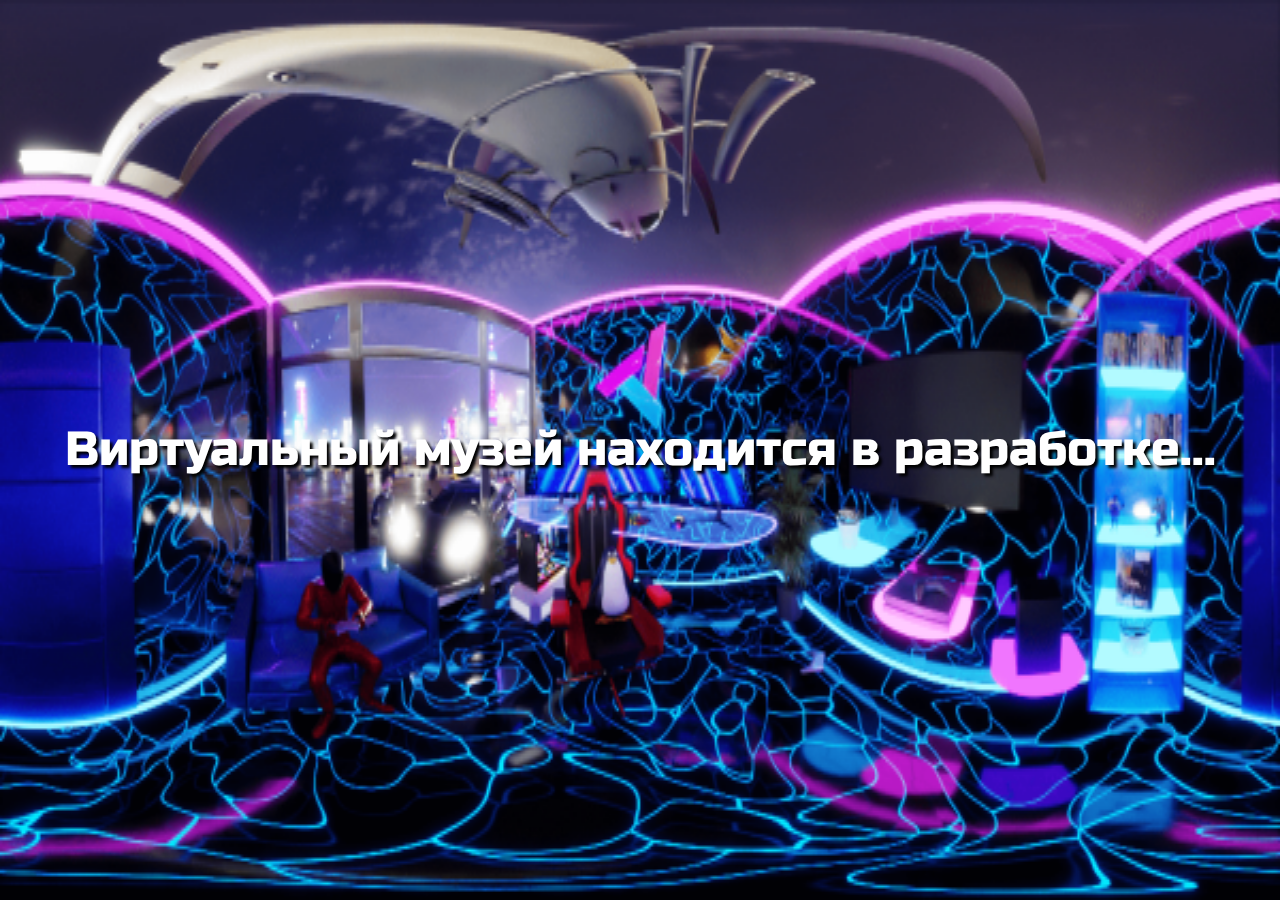
<file: vir_museum.html>
<!DOCTYPE html><html lang="en"><html lang="ru"><head> <meta charset="UTF-8"> <meta name="viewport" content="width=device-width, initial-scale=1.0, maximum-scale =1.0, user-scalable=0"> <meta name="format-detection" content="telephone=no"> <meta name="description" content="разработка виртуального пространства, игр, фильмов, тренажеров, музеев, сайтов, курсы"> <meta name="keywords" content="виртуальное пространство, фильмы, игры, обучающие тренажеры, музеи, выставки, рекламы, блоги, курсы"> <meta name="robots" content="all"> <meta name="Author" content="ООО Кибердром"> <meta name="Copyright" content="ООО Кибердром"> <meta name="Address" content="Адрес"> <title>Cyberdrom</title> <link rel="preconnect" href="https://fonts.googleapis.com"> <link rel="preconnect" href="https://fonts.gstatic.com" crossorigin> <link href="https://fonts.googleapis.com/css2?family=Montserrat:wght@500&family=Russo+One&display=swap" rel="stylesheet"> <link rel="icon" type="image/svg" href="img/icon.svg"> <link rel="stylesheet" href="css/style.css"> <script src="js/preloader.js"></script> <script src="https://code.jquery.com/jquery-3.2.1.min.js"></script> <link rel="stylesheet" href="https://unpkg.com/swiper@8/swiper-bundle.min.css" /></head><body> <div class="preloader"> <div class="preloader__text"> Подождите, идет загрузка сайта ... </div> <div class="preloader-7"> <div> <div> <div> <div> <div> <div> <div> <div> <div></div> </div> </div> </div> </div> </div> </div> </div> </div> </div> </div> <div class="museum_ind"> <h1>Виртуальный музей находится в разработке...</h1> </div></body></html>
</file>
<file: css/style.css>
*,:after,:before{padding:0;margin:0;border:0;-webkit-box-sizing:border-box;box-sizing:border-box}*{padding:0;margin:0;border:0}*,:after,:before{-webkit-box-sizing:border-box;box-sizing:border-box}:active,:focus{outline:none}a:active,a:focus{outline:none}aside,footer,header,nav{display:block}body,html{height:100%;width:100%;font-size:100%;line-height:1;font-size:14px;-ms-text-size-adjust:100%;-moz-text-size-adjust:100%;-webkit-text-size-adjust:100%;font-family:'Russo One',sans-serif}button,input,textarea{font-family:inherit}input::-ms-clear{display:none}button{cursor:pointer}button::-moz-focus-inner{padding:0;border:0}a,a:visited{text-decoration:none}a:hover{text-decoration:none}ul li{list-style:none}img{vertical-align:top}h1,h2,h3,h4,h5,h6{font-size:inherit;font-weight:400}.preloader{position:fixed;left:0px;top:0px;width:100%;height:100%;z-index:999999;display:-webkit-box;display:-ms-flexbox;display:flex;-webkit-box-align:center;-ms-flex-align:center;align-items:center;-webkit-box-pack:center;-ms-flex-pack:center;justify-content:center;-webkit-box-orient:vertical;-webkit-box-direction:normal;-ms-flex-direction:column;flex-direction:column;background:#6414A1;-webkit-transition:all 0.5s;transition:all 0.5s;opacity:1;font-size:24px;font-family:'Russo One' sans-serif}.preloader__text{padding-right:50px;z-index:600;margin-bottom:70px}.preloader-remove{opacity:0;z-index:-10}.preloader-7 div{border:14px inset #35005E;border-radius:100%;padding:10px;-webkit-animation:preloader-7-spin 15s linear infinite;animation:preloader-7-spin 15s linear infinite;z-index:600}@-webkit-keyframes preloader-7-spin{0%{-webkit-transform:rotate(0deg);transform:rotate(0deg)}to{-webkit-transform:rotate(360deg);transform:rotate(360deg)}}@keyframes preloader-7-spin{0%{-webkit-transform:rotate(0deg);transform:rotate(0deg)}to{-webkit-transform:rotate(360deg);transform:rotate(360deg)}}1
2
3
4
5
6
7
8
9
10
.preloader-7 div{border:14px inset #BA0DD9;border-radius:100%;padding:4px;-webkit-animation:preloader-7-spin 15s linear infinite;animation:preloader-7-spin 15s linear infinite}@keyframes preloader-7-spin{0%{-webkit-transform:rotate(0deg);transform:rotate(0deg)}to{-webkit-transform:rotate(360deg);transform:rotate(360deg)}}body{width:100vw;overflow-x:hidden}.wrapper{max-width:1180px;overflow-x:hidden;margin:0 auto;padding:0px 10px}.container{max-width:1180px;margin:0 auto;padding:0px 10px}.about,.education,.films,.game,.museum,.sferi,.website{width:100%;height:15vh;margin-bottom:5vh;margin-top:0px}.about,.films,.museum,.sferi,.website{margin-bottom:0px}.about__subtitle,.education__subtitle,.films__subtitle,.full-screen__subtitle,.game__subtitle,.museum__subtitle,.sferi__subtitle,.website__subtitle{float:left;font-size:64px;letter-spacing:0.2em;font-family:'Russo One',sans-serif;font-weight:700;padding:0px 0px 30px 100px;z-index:2;width:100%;color:#dbd0eb;text-shadow:-3px 3px 0px #6414A1,-6px 6px 0px #300B70,-9px 9px 0px #120964;-webkit-transition:all 0.3s ease 0s;transition:all 0.3s ease 0s}.full-screen__subtitle{font-size:36px;letter-spacing:12px;margin:150px 0px 0px 30px;height:80px;width:80%}.anchor{max-width:100%;height:100px;z-index:50}.anchor__subtitle{margin-top:50px}.about__subtitle,.education__subtitle,.films__subtitle,.game__subtitle,.museum__subtitle,.sferi__subtitle,.website__subtitle{-webkit-transform:translate(120%,0px);transform:translate(120%,0px);opacity:0;-webkit-transition:all 0.9s ease 0s;transition:all 0.9s ease 0s}.about__subtitle._active,.education__subtitle._active,.films__subtitle._active,.full-screen__subtitle._active,.game__subtitle._active,.museum__subtitle._active,.sferi__subtitle._active,.website__subtitle._active{-webkit-transform:translate(0px,0px);transform:translate(0px,0px);opacity:1}.full-screen__subtitle{-webkit-transform:translate(120%,0px);transform:translate(120%,0px);opacity:0;-webkit-transition:all 1.2s ease 0s;transition:all 1.2s ease 0s}.grid__item{opacity:0;-webkit-transition:all 0.9s ease 0s;transition:all 0.9s ease 0s;-webkit-transform:scale(0);transform:scale(0)}.grid__item._active{-webkit-transform:translate(0px,0px);transform:translate(0px,0px);opacity:1;-webkit-transform:scale(1);transform:scale(1)}img{border-radius:5%}.about__item_2 li,.films__item_2 li,.game__item_9 li,.museum__item_1 li,.website__item_1 li,.website__item_2 li,p{color:#FDF9FF;font-size:1.14rem;font-weight:500;font-family:'Montserrat',sans-serif;text-indent:2.5em;text-shadow:2px 1px 1px #000;line-height:1.5em;letter-spacing:0.1em}.films__item_2 li,.game__item_9 li,.museum__item_1 li,.website__item_1 li,.website__item_2 li{list-style:circle;text-indent:0.5em;line-height:1.8em}.game__item_9 li{margin-left:3%;text-indent:1.1em;text-shadow:2px 1px 1px #000;line-height:1.2em;padding:0px}.films__item_2 li,.films__item_2 p{line-height:1.5em}.films__item_2 ul{padding-left:5%}.museum__item_1 li{line-height:2em}.website__item_1 li,.website__item_2 li{text-indent:1em;line-height:1.5em;letter-spacing:2px}.about__item_2 li{list-style:decimal;margin:0px 0px 0px 5%}.header{position:fixed;width:100%;top:0;left:0;z-index:50;-webkit-box-pack:justify;-ms-flex-pack:justify;justify-content:space-between}.header:before{content:'';position:absolute;width:100%;top:0;left:0;height:100%;background-color:rgba(38,8,69,0.25);-webkit-box-shadow:15px 0 15px rgba(38,8,69,0.9);box-shadow:15px 0 15px rgba(38,8,69,0.9);z-index:2}.header__body{position:relative;display:-webkit-box;display:-ms-flexbox;display:flex;-webkit-box-pack:justify;-ms-flex-pack:justify;justify-content:space-between;height:60px;-webkit-box-align:center;-ms-flex-align:center;align-items:center}.header__logo{-webkit-box-flex:0;-ms-flex:0 0 200px;flex:0 0 200px;overflow:hidden;position:relative;z-index:3}.header__logo img{max-width:100%;display:block}.header__burger{display:none}.header__list{display:-webkit-box;display:-ms-flexbox;display:flex;position:relative;z-index:2}.header__list li{list-style:none;margin:0px 0px 0px 20px;-ms-flex-item-align:center;-ms-grid-row-align:center;align-self:center}.header__link{color:#fff;text-transform:uppercase;font-size:16px;text-decoration:none;-webkit-transition:all 0.6s ease 0s;transition:all 0.6s ease 0s}.header__link:hover{color:#E13DB1;-webkit-transition:all 0.6s ease 0s;transition:all 0.6s ease 0s}.button__course{background:radial-gradient(50% 50% at 50% 50%,#FF0EE7 0%,#C10CD8 100%);margin-left:20px;-webkit-transition:all 0.9s ease 0s;transition:all 0.9s ease 0s;z-index:2;width:6em;height:2em}.header__link.course{color:#fff;font-size:18px;text-shadow:2px 2px 2px #066AE8;-webkit-transition:all 0.3s ease 0s;transition:all 0.3s ease 0s;margin:0px 0px 70px 0px;-ms-flex-item-align:center;-ms-grid-row-align:center;align-self:center}.header__link.course:hover{color:#066AE8;text-shadow:2px 2px 2px #120964;-webkit-transition:all 0.9s ease 0s;transition:all 0.9s ease 0s}.glavnaya{width:100%;height:350px;margin-bottom:30px}.stage{width:500px;margin:100px 0px 0px 100px;position:absolute;top:20px;right:20px;bottom:0;left:0;-webkit-perspective:9999px;perspective:9999px;-webkit-transform-style:preserve-3d;transform-style:preserve-3d;z-index:3}.layer{width:100%;height:100%;position:absolute;-webkit-transform-style:preserve-3d;transform-style:preserve-3d;-webkit-animation:ಠ_ಠ 5s infinite alternate ease-in-out -7.5s;animation:ಠ_ಠ 5s infinite alternate ease-in-out -7.5s;-webkit-animation-fill-mode:forwards;animation-fill-mode:forwards;-webkit-transform:rotateY(15deg) rotateX(15deg) translateZ(0);transform:rotateY(15deg) rotateX(15deg) translateZ(0)}.layer:after{font-size:150px;font-family:'Russo One',sans-serif;content:"KIBERDROM";white-space:pre;text-align:center;height:100%;width:100%;position:absolute;top:50px;color:whitesmoke;letter-spacing:-2px;letter-spacing:15px;text-shadow:4px 0 10px rgba(0,0,0,0.13);-webkit-transition:all 0.3s ease 0s;transition:all 0.3s ease 0s}.layer:first-child:after{-webkit-transform:translateZ(0px);transform:translateZ(0px)}.layer:nth-child(2):after{-webkit-transform:translateZ(-1.5px);transform:translateZ(-1.5px)}.layer:nth-child(3):after{-webkit-transform:translateZ(-3px);transform:translateZ(-3px)}.layer:nth-child(4):after{-webkit-transform:translateZ(-4.5px);transform:translateZ(-4.5px)}.layer:nth-child(5):after{-webkit-transform:translateZ(-6px);transform:translateZ(-6px)}.layer:nth-child(6):after{-webkit-transform:translateZ(-7.5px);transform:translateZ(-7.5px)}.layer:nth-child(7):after{-webkit-transform:translateZ(-9px);transform:translateZ(-9px)}.layer:nth-child(8):after{-webkit-transform:translateZ(-10.5px);transform:translateZ(-10.5px)}.layer:nth-child(9):after{-webkit-transform:translateZ(-12px);transform:translateZ(-12px)}.layer:nth-child(10):after{-webkit-transform:translateZ(-13.5px);transform:translateZ(-13.5px)}.layer:nth-child(11):after{-webkit-transform:translateZ(-15px);transform:translateZ(-15px)}.layer:nth-child(12):after{-webkit-transform:translateZ(-16.5px);transform:translateZ(-16.5px)}.layer:nth-child(13):after{-webkit-transform:translateZ(-18px);transform:translateZ(-18px)}.layer:nth-child(14):after{-webkit-transform:translateZ(-19.5px);transform:translateZ(-19.5px)}.layer:nth-child(15):after{-webkit-transform:translateZ(-21px);transform:translateZ(-21px)}.layer:nth-child(16):after{-webkit-transform:translateZ(-22.5px);transform:translateZ(-22.5px)}.layer:nth-child(17):after{-webkit-transform:translateZ(-24px);transform:translateZ(-24px)}.layer:nth-child(18):after{-webkit-transform:translateZ(-25.5px);transform:translateZ(-25.5px)}.layer:nth-child(19):after{-webkit-transform:translateZ(-27px);transform:translateZ(-27px)}.layer:nth-child(20):after{-webkit-transform:translateZ(-28.5px);transform:translateZ(-28.5px)}.layer:nth-child(n+10):after{-webkit-text-stroke:3px rgba(0,0,0,0.25)}.layer:nth-child(n+11):after{-webkit-text-stroke:15px #961ABB;text-shadow:6px 0 6px #1A10D4,5px 5px 5px #002952,0 6px 6px #1A10D4}.layer:nth-child(n+12):after{-webkit-text-stroke:15px #0077ea}.layer:last-child:after{-webkit-text-stroke:17px rgba(0,0,0,0.1)}.layer:first-child:after{color:#fff;text-shadow:none}@-webkit-keyframes ಠ_ಠ{to{-webkit-transform:rotateY(-15deg) rotateX(-15deg);transform:rotateY(-15deg) rotateX(-15deg)}}@keyframes ಠ_ಠ{to{-webkit-transform:rotateY(-15deg) rotateX(-15deg);transform:rotateY(-15deg) rotateX(-15deg)}}.content{padding:100px 0px 0px 0px}.swiper{width:50%;height:auto}.image-slider{padding:30px 0 70px 0;width:100%;height:300px;-o-object-fit:fill;object-fit:fill}.image-slider__image{text-align:center}.image-slider__image img{max-width:100%;margin:0;padding:0}.image-slider .swiper-button-next:after{color:#E13DB1}.image-slider .swiper-pagination-bullet{width:15px;height:15px;background-color:#E13DB1}.grid__body{display:-ms-grid;display:grid;-ms-grid-columns:1fr 15px 1fr 15px 1fr;grid-template-columns:repeat(3,1fr);-ms-grid-rows:1fr;grid-template-rows:1fr;grid-gap:15px;margin-bottom:0px;margin-top:0px;-webkit-transition:all 0.9s ease 0s;transition:all 0.9s ease 0s}.grid__body>:first-child{-ms-grid-row:1;-ms-grid-column:1}.grid__body>:nth-child(2){-ms-grid-row:1;-ms-grid-column:3}.grid__body>:nth-child(3){-ms-grid-row:1;-ms-grid-column:5}.grid__img{width:100%;height:100%;-o-object-fit:cover;object-fit:cover;-webkit-transition:all 0.9s ease 1s;transition:all 0.9s ease 1s}.grid__item_vir{margin-top:100px;display:-webkit-box;display:-ms-flexbox;display:flex;-ms-flex-pack:distribute;justify-content:space-around;-webkit-transform:scale(1);transform:scale(1)}.grid__img_vir{max-width:300px;height:auto}.grid__item_vir:hover{-webkit-transform:scale(1.15);transform:scale(1.15)}.btn-liquid{display:-webkit-box;display:-ms-flexbox;display:flex;position:relative;width:50vw;margin:0 auto;height:8VH;border-radius:27px;color:#000;font:700 14/60px "Droid Sans",sans-serif;letter-spacing:0.05em;font-family:'Russo One',sans-serif;font-size:16px;font-weight:700;letter-spacing:5px;text-align:center;text-decoration:none;text-transform:uppercase;margin-bottom:10VH;padding-top:2VH}.btn-liquid .inner{position:relative;z-index:20;margin:0 auto}.btn-liquid canvas{position:absolute;top:-50px;right:-50px;bottom:-50px;left:-50px;z-index:1;margin:0 auto}a.btn-liquid:hover{color:#fff;-webkit-transition:all 0.8s ease 0s;transition:all 0.8s ease 0s}.wrapper_1{display:none}.grid__sferi{display:-ms-grid;display:grid;-webkit-box-pack:center;-ms-flex-pack:center;justify-content:center;-ms-grid-columns:(minmax(30VW,1fr))[3];grid-template-columns:repeat(3,minmax(30VW,1fr));-ms-grid-rows:1fr;grid-template-rows:1fr;margin:0 auto}.grid__sferi>:first-child{-ms-grid-row:1;-ms-grid-column:1}.grid__sferi>:nth-child(2){-ms-grid-row:1;-ms-grid-column:2}.grid__sferi>:nth-child(3){-ms-grid-row:1;-ms-grid-column:3}.grid__sfery_1{display:-ms-grid;display:grid;-ms-grid-columns:1fr;grid-template-columns:1fr;-ms-grid-rows:(minmax(10VH,1fr))[3];grid-template-rows:repeat(3,minmax(10VH,1fr))}.grid__sfery_1>:first-child{-ms-grid-row:1;-ms-grid-column:1}.grid__sfery_1>:nth-child(2){-ms-grid-row:2;-ms-grid-column:1}.grid__sfery_1>:nth-child(3){-ms-grid-row:3;-ms-grid-column:1}.grid__sfery_1_item{margin:0 auto}button{width:8em;height:2.5em;padding:3% 3%;border-radius:54px;font-family:'Russo One',sans-serif;font-size:20px;font-weight:700;margin:0px 0px 0px 0px;display:block;-webkit-box-align:center;-ms-flex-align:center;align-items:center;-webkit-transition:all 0.3s ease 0s;transition:all 0.3s ease 0s;-webkit-animation-name:but;animation-name:but;position:relative;-webkit-animation:but 1s ease;animation:but 1s ease;-webkit-animation-delay:5s;animation-delay:5s;-webkit-animation-iteration-count:infinite;animation-iteration-count:infinite;-webkit-animation-direction:alternate;animation-direction:alternate;-webkit-animation-fill-mode:backwards;animation-fill-mode:backwards;text-align:center;vertical-align:middle}button:hover{-webkit-transition:all 0.5s ease 0s;transition:all 0.5s ease 0s}a{color:#fff;text-decoration:none;letter-spacing:2.5px;text-shadow:1px 1px 1px #000;-webkit-transition:all 0.9s ease 0s;transition:all 0.9s ease 0s}a:hover{color:#000;-webkit-transition:all 0.9s ease 0s;transition:all 0.9s ease 0s}@-webkit-keyframes but{0%{left:0;-webkit-transform:scale(1);transform:scale(1);-webkit-transform:scaleY(0.8);transform:scaleY(0.8);-webkit-transform:rotate(1deg);transform:rotate(1deg)}50%{-webkit-transform:scaleX(0.9);transform:scaleX(0.9);border:5px dotted #fff}to{left:2%;-webkit-transform:scale(1.5);transform:scale(1.5);-webkit-transform:rotate(-1deg);transform:rotate(-1deg)}}@keyframes but{0%{left:0;-webkit-transform:scale(1);transform:scale(1);-webkit-transform:scaleY(0.8);transform:scaleY(0.8);-webkit-transform:rotate(1deg);transform:rotate(1deg)}50%{-webkit-transform:scaleX(0.9);transform:scaleX(0.9);border:5px dotted #fff}to{left:2%;-webkit-transform:scale(1.5);transform:scale(1.5);-webkit-transform:rotate(-1deg);transform:rotate(-1deg)}}.button_1,.button_2,.button_3,.button_4,.button_5,.button_6{-webkit-transition:all 0.9s ease 0s;transition:all 0.9s ease 0s}.button_1:hover,.button_2:hover,.button_3:hover,.button_4:hover,.button_5:hover,.button_6:hover{-webkit-transition:all 0.9s ease 0s;transition:all 0.9s ease 0s;-webkit-box-shadow:0 0 25px 0 #AFE9D1;box-shadow:0 0 25px 0 #AFE9D1}.button_1,.button_3{margin-left:120px}.button_4,.button_6{margin-right:120px}.button_1{background:radial-gradient(50% 50% at 50% 50%,#91B500 0%,#48540D 100%);-webkit-animation-delay:10s;animation-delay:10s}.button_1:hover{background:radial-gradient(50% 50% at 50% 50%,#B7C67C 0%,#7F9223 100%);-webkit-transform:rotate(2deg) scale(1.2);transform:rotate(2deg) scale(1.2)}.button_2{background:radial-gradient(50% 50% at 50% 50%,#00ADB6 0%,#00777D 100%);-webkit-animation-delay:10s;animation-delay:10s}.button_2:hover{background:radial-gradient(50% 50% at 50% 50%,#AEDDDF 0%,#1C999F 100%);-webkit-transform:scale(1.25);transform:scale(1.25)}.button_3{background:radial-gradient(50% 50% at 50% 50%,#3E8E99 0%,#275F66 100%);-webkit-animation-delay:15s;animation-delay:15s}.button_3:hover{background:radial-gradient(50% 50% at 50% 50%,#9EB8BC 0%,#35767E 100%);-webkit-transform:rotate(-2deg) scale(1.2);transform:rotate(-2deg) scale(1.2)}.button_4{background:radial-gradient(50% 50% at 50% 50%,#FF9D26 0%,#E37316 100%);-webkit-animation-delay:20s;animation-delay:20s}.button_4:hover{background:radial-gradient(50% 50% at 50% 50%,#FFCF95 0%,#ED8630 100%);-webkit-transform:rotate(-2deg) scale(1.2);transform:rotate(-2deg) scale(1.2)}.button_5{background:radial-gradient(50% 50% at 50% 50%,#F10734 0%,#9B061D 100%);-webkit-animation-delay:25s;animation-delay:25s}.button_5:hover{background:radial-gradient(50% 50% at 50% 50%,#F4869C 0%,#DC3750 100%);-webkit-transform:scale(1.25);transform:scale(1.25)}.button_6{background:radial-gradient(50% 50% at 50% 50%,#008BAB 0%,#005970 100%);-webkit-animation-delay:30s;animation-delay:30s}.button_6:hover{background:radial-gradient(50% 50% at 50% 50%,#77AEBB 0%,#359AB5 100%);-webkit-transform:rotate(2deg) scale(1.2);transform:rotate(2deg) scale(1.2)}.grid__sfery_2{display:-ms-grid;display:grid;-ms-grid-columns:1fr;grid-template-columns:1fr;-ms-grid-rows:1fr;grid-template-rows:1fr;margin:0 auto}.grid__sfery_2>:first-child{-ms-grid-row:1;-ms-grid-column:1}.sfery__img{width:90%;height:auto;background-position:center;display:-webkit-box;display:-ms-flexbox;display:flex;-webkit-box-pack:center;-ms-flex-pack:center;justify-content:center;-webkit-box-align:center;-ms-flex-align:center;align-items:center;-webkit-animation-name:imgscale;animation-name:imgscale;-webkit-animation-duration:1s;animation-duration:1s;-webkit-animation-iteration-count:infinite;animation-iteration-count:infinite;-webkit-animation-timing-function:ease;animation-timing-function:ease;-webkit-animation-delay:5s;animation-delay:5s;-webkit-animation-direction:alternate;animation-direction:alternate;-webkit-animation-fill-mode:backwards;animation-fill-mode:backwards;margin:0 auto;padding:10%}@-webkit-keyframes imgscale{0%{-webkit-transform:scale(0.95);transform:scale(0.95)}to{-webkit-transform:scale(1.05);transform:scale(1.05)}}@keyframes imgscale{0%{-webkit-transform:scale(0.95);transform:scale(0.95)}to{-webkit-transform:scale(1.05);transform:scale(1.05)}}.button__course_div,.full-screen__video-mob,.wrapper_about,.wrapper_education,.wrapper_films,.wrapper_game,.wrapper_museum,.wrapper_website{display:none}.grid_about,.grid_education,.grid_films,.grid_game,.grid_museum,.grid_website{display:-ms-grid;display:grid;gap:10px;border:2px solid transparent}.grid_game{-ms-grid-columns:(minmax(100px,1fr))[6];grid-template-columns:repeat(6,minmax(100px,1fr));-ms-grid-rows:(minmax(100px,1fr))[5];grid-template-rows:repeat(5,minmax(100px,1fr))}.grid_game>:first-child{-ms-grid-row:1;-ms-grid-column:1}.grid_game>:nth-child(2){-ms-grid-row:1;-ms-grid-column:2}.grid_game>:nth-child(3){-ms-grid-row:1;-ms-grid-column:3}.grid_game>:nth-child(4){-ms-grid-row:1;-ms-grid-column:4}.grid_game>:nth-child(5){-ms-grid-row:1;-ms-grid-column:5}.grid_game>:nth-child(6){-ms-grid-row:1;-ms-grid-column:6}.grid_game>:nth-child(7){-ms-grid-row:2;-ms-grid-column:1}.grid_game>:nth-child(8){-ms-grid-row:2;-ms-grid-column:2}.grid_game>:nth-child(9){-ms-grid-row:2;-ms-grid-column:3}.grid_game>:nth-child(10){-ms-grid-row:2;-ms-grid-column:4}.grid_game>:nth-child(11){-ms-grid-row:2;-ms-grid-column:5}.grid_game>:nth-child(12){-ms-grid-row:2;-ms-grid-column:6}.grid_game>:nth-child(13){-ms-grid-row:3;-ms-grid-column:1}.grid_game>:nth-child(14){-ms-grid-row:3;-ms-grid-column:2}.grid_game>:nth-child(15){-ms-grid-row:3;-ms-grid-column:3}.grid_game>:nth-child(16){-ms-grid-row:3;-ms-grid-column:4}.grid_game>:nth-child(17){-ms-grid-row:3;-ms-grid-column:5}.grid_game>:nth-child(18){-ms-grid-row:3;-ms-grid-column:6}.grid_game>:nth-child(19){-ms-grid-row:4;-ms-grid-column:1}.grid_game>:nth-child(20){-ms-grid-row:4;-ms-grid-column:2}.grid_game>:nth-child(21){-ms-grid-row:4;-ms-grid-column:3}.grid_game>:nth-child(22){-ms-grid-row:4;-ms-grid-column:4}.grid_game>:nth-child(23){-ms-grid-row:4;-ms-grid-column:5}.grid_game>:nth-child(24){-ms-grid-row:4;-ms-grid-column:6}.grid_game>:nth-child(25){-ms-grid-row:5;-ms-grid-column:1}.grid_game>:nth-child(26){-ms-grid-row:5;-ms-grid-column:2}.grid_game>:nth-child(27){-ms-grid-row:5;-ms-grid-column:3}.grid_game>:nth-child(28){-ms-grid-row:5;-ms-grid-column:4}.grid_game>:nth-child(29){-ms-grid-row:5;-ms-grid-column:5}.grid_game>:nth-child(30){-ms-grid-row:5;-ms-grid-column:6}.game__item_1,.game__item_9{-ms-grid-column-span:3;grid-column:span 3;-ms-grid-row-span:2;grid-row:span 2;position:relative;background-position:center;display:-webkit-box;display:-ms-flexbox;display:flex;-webkit-box-pack:center;-ms-flex-pack:center;justify-content:center;-webkit-box-align:center;-ms-flex-align:center;align-items:center}.game__item_1{background:url('../img/game/1.png') 0 0/100% 100% no-repeat;padding-left:9%;padding-right:6%}.game__item_9{background:url('../img/game/9.png') 0 0/100% 100% no-repeat;padding-left:6%;padding-right:5%;padding-bottom:3%}.game__item_2,.game__item_7,.game__item_11{-ms-grid-column-span:2;grid-column:span 2;-ms-grid-row-span:1;grid-row:span 1}.game__item_3,.game__item_4,.game__item_8,.game__item_10{-ms-grid-column-span:1;grid-column:span 1;-ms-grid-row-span:1;grid-row:span 1}.game__item_5,.game__item_6{-ms-grid-column-span:2;grid-column:span 2;-ms-grid-row-span:2;grid-row:span 2}.grid_education{-ms-grid-columns:(minmax(100px,1fr))[7];grid-template-columns:repeat(7,minmax(100px,1fr));-ms-grid-rows:(minmax(100px,1fr))[8];grid-template-rows:repeat(8,minmax(100px,1fr))}.grid_education>:first-child{-ms-grid-row:1;-ms-grid-column:1}.grid_education>:nth-child(2){-ms-grid-row:1;-ms-grid-column:2}.grid_education>:nth-child(3){-ms-grid-row:1;-ms-grid-column:3}.grid_education>:nth-child(4){-ms-grid-row:1;-ms-grid-column:4}.grid_education>:nth-child(5){-ms-grid-row:1;-ms-grid-column:5}.grid_education>:nth-child(6){-ms-grid-row:1;-ms-grid-column:6}.grid_education>:nth-child(7){-ms-grid-row:1;-ms-grid-column:7}.grid_education>:nth-child(8){-ms-grid-row:2;-ms-grid-column:1}.grid_education>:nth-child(9){-ms-grid-row:2;-ms-grid-column:2}.grid_education>:nth-child(10){-ms-grid-row:2;-ms-grid-column:3}.grid_education>:nth-child(11){-ms-grid-row:2;-ms-grid-column:4}.grid_education>:nth-child(12){-ms-grid-row:2;-ms-grid-column:5}.grid_education>:nth-child(13){-ms-grid-row:2;-ms-grid-column:6}.grid_education>:nth-child(14){-ms-grid-row:2;-ms-grid-column:7}.grid_education>:nth-child(15){-ms-grid-row:3;-ms-grid-column:1}.grid_education>:nth-child(16){-ms-grid-row:3;-ms-grid-column:2}.grid_education>:nth-child(17){-ms-grid-row:3;-ms-grid-column:3}.grid_education>:nth-child(18){-ms-grid-row:3;-ms-grid-column:4}.grid_education>:nth-child(19){-ms-grid-row:3;-ms-grid-column:5}.grid_education>:nth-child(20){-ms-grid-row:3;-ms-grid-column:6}.grid_education>:nth-child(21){-ms-grid-row:3;-ms-grid-column:7}.grid_education>:nth-child(22){-ms-grid-row:4;-ms-grid-column:1}.grid_education>:nth-child(23){-ms-grid-row:4;-ms-grid-column:2}.grid_education>:nth-child(24){-ms-grid-row:4;-ms-grid-column:3}.grid_education>:nth-child(25){-ms-grid-row:4;-ms-grid-column:4}.grid_education>:nth-child(26){-ms-grid-row:4;-ms-grid-column:5}.grid_education>:nth-child(27){-ms-grid-row:4;-ms-grid-column:6}.grid_education>:nth-child(28){-ms-grid-row:4;-ms-grid-column:7}.grid_education>:nth-child(29){-ms-grid-row:5;-ms-grid-column:1}.grid_education>:nth-child(30){-ms-grid-row:5;-ms-grid-column:2}.grid_education>:nth-child(31){-ms-grid-row:5;-ms-grid-column:3}.grid_education>:nth-child(32){-ms-grid-row:5;-ms-grid-column:4}.grid_education>:nth-child(33){-ms-grid-row:5;-ms-grid-column:5}.grid_education>:nth-child(34){-ms-grid-row:5;-ms-grid-column:6}.grid_education>:nth-child(35){-ms-grid-row:5;-ms-grid-column:7}.grid_education>:nth-child(36){-ms-grid-row:6;-ms-grid-column:1}.grid_education>:nth-child(37){-ms-grid-row:6;-ms-grid-column:2}.grid_education>:nth-child(38){-ms-grid-row:6;-ms-grid-column:3}.grid_education>:nth-child(39){-ms-grid-row:6;-ms-grid-column:4}.grid_education>:nth-child(40){-ms-grid-row:6;-ms-grid-column:5}.grid_education>:nth-child(41){-ms-grid-row:6;-ms-grid-column:6}.grid_education>:nth-child(42){-ms-grid-row:6;-ms-grid-column:7}.grid_education>:nth-child(43){-ms-grid-row:7;-ms-grid-column:1}.grid_education>:nth-child(44){-ms-grid-row:7;-ms-grid-column:2}.grid_education>:nth-child(45){-ms-grid-row:7;-ms-grid-column:3}.grid_education>:nth-child(46){-ms-grid-row:7;-ms-grid-column:4}.grid_education>:nth-child(47){-ms-grid-row:7;-ms-grid-column:5}.grid_education>:nth-child(48){-ms-grid-row:7;-ms-grid-column:6}.grid_education>:nth-child(49){-ms-grid-row:7;-ms-grid-column:7}.grid_education>:nth-child(50){-ms-grid-row:8;-ms-grid-column:1}.grid_education>:nth-child(51){-ms-grid-row:8;-ms-grid-column:2}.grid_education>:nth-child(52){-ms-grid-row:8;-ms-grid-column:3}.grid_education>:nth-child(53){-ms-grid-row:8;-ms-grid-column:4}.grid_education>:nth-child(54){-ms-grid-row:8;-ms-grid-column:5}.grid_education>:nth-child(55){-ms-grid-row:8;-ms-grid-column:6}.grid_education>:nth-child(56){-ms-grid-row:8;-ms-grid-column:7}.education__item_1{padding:0px 5% 0% 10%;background:url('../img/education/1.png') 0 0/100% 80% no-repeat}.education__item_12{padding:0 7% 0% 7%;background:url('../img/education/223.png') 0 0/100% 80% no-repeat}.education__item_18{padding:3% 3% 0% 5%;background:url('../img/education/222.png') 0 0/100% 80% no-repeat}.education__item_1,.education__item_12,.education__item_18{-ms-grid-column-span:3;grid-column:span 3;-ms-grid-row-span:2;grid-row:span 2;position:relative;background-position:center;display:-webkit-box;display:-ms-flexbox;display:flex;-webkit-box-pack:center;-ms-flex-pack:center;justify-content:center;-webkit-box-align:center;-ms-flex-align:center;align-items:center}.education__item_2,.education__item_3,.education__item_4,.education__item_5,.education__item_6,.education__item_8,.education__item_9,.education__item_14,.education__item_15,.education__item_17,.education__item_19,.education__item_20,.education__item_21,.education__item_22{-ms-grid-column-span:2;grid-column:span 2;-ms-grid-row-span:1;grid-row:span 1}.education__item_7,.education__item_16{-ms-grid-column-span:3;grid-column:span 3;-ms-grid-row-span:1;grid-row:span 1}.education__item_10{-ms-grid-column-span:2;grid-column:span 2;-ms-grid-row-span:2;grid-row:span 2}.grid_films{-ms-grid-columns:(minmax(16%,1fr))[6];grid-template-columns:repeat(6,minmax(16%,1fr));-ms-grid-rows:220px,1fr 1fr 1fr 1fr 1fr 1fr 1fr;grid-template-rows:220px,1fr 1fr 1fr 1fr 1fr 1fr 1fr}.grid_films>:first-child{-ms-grid-row:1;-ms-grid-column:1}.grid_films>:nth-child(2){-ms-grid-row:1;-ms-grid-column:2}.grid_films>:nth-child(3){-ms-grid-row:1;-ms-grid-column:3}.grid_films>:nth-child(4){-ms-grid-row:1;-ms-grid-column:4}.grid_films>:nth-child(5){-ms-grid-row:1;-ms-grid-column:5}.grid_films>:nth-child(6){-ms-grid-row:1;-ms-grid-column:6}.grid_films>:nth-child(7){-ms-grid-row:2;-ms-grid-column:1}.grid_films>:nth-child(8){-ms-grid-row:2;-ms-grid-column:2}.grid_films>:nth-child(9){-ms-grid-row:2;-ms-grid-column:3}.grid_films>:nth-child(10){-ms-grid-row:2;-ms-grid-column:4}.grid_films>:nth-child(11){-ms-grid-row:2;-ms-grid-column:5}.grid_films>:nth-child(12){-ms-grid-row:2;-ms-grid-column:6}.grid_films>:nth-child(13){-ms-grid-row:3;-ms-grid-column:1}.grid_films>:nth-child(14){-ms-grid-row:3;-ms-grid-column:2}.grid_films>:nth-child(15){-ms-grid-row:3;-ms-grid-column:3}.grid_films>:nth-child(16){-ms-grid-row:3;-ms-grid-column:4}.grid_films>:nth-child(17){-ms-grid-row:3;-ms-grid-column:5}.grid_films>:nth-child(18){-ms-grid-row:3;-ms-grid-column:6}.grid_films>:nth-child(19){-ms-grid-row:4;-ms-grid-column:1}.grid_films>:nth-child(20){-ms-grid-row:4;-ms-grid-column:2}.grid_films>:nth-child(21){-ms-grid-row:4;-ms-grid-column:3}.grid_films>:nth-child(22){-ms-grid-row:4;-ms-grid-column:4}.grid_films>:nth-child(23){-ms-grid-row:4;-ms-grid-column:5}.grid_films>:nth-child(24){-ms-grid-row:4;-ms-grid-column:6}.grid_films>:nth-child(25){-ms-grid-row:5;-ms-grid-column:1}.grid_films>:nth-child(26){-ms-grid-row:5;-ms-grid-column:2}.grid_films>:nth-child(27){-ms-grid-row:5;-ms-grid-column:3}.grid_films>:nth-child(28){-ms-grid-row:5;-ms-grid-column:4}.grid_films>:nth-child(29){-ms-grid-row:5;-ms-grid-column:5}.grid_films>:nth-child(30){-ms-grid-row:5;-ms-grid-column:6}.grid_films>:nth-child(31){-ms-grid-row:6;-ms-grid-column:1}.grid_films>:nth-child(32){-ms-grid-row:6;-ms-grid-column:2}.grid_films>:nth-child(33){-ms-grid-row:6;-ms-grid-column:3}.grid_films>:nth-child(34){-ms-grid-row:6;-ms-grid-column:4}.grid_films>:nth-child(35){-ms-grid-row:6;-ms-grid-column:5}.grid_films>:nth-child(36){-ms-grid-row:6;-ms-grid-column:6}.grid_films>:nth-child(37){-ms-grid-row:7;-ms-grid-column:1}.grid_films>:nth-child(38){-ms-grid-row:7;-ms-grid-column:2}.grid_films>:nth-child(39){-ms-grid-row:7;-ms-grid-column:3}.grid_films>:nth-child(40){-ms-grid-row:7;-ms-grid-column:4}.grid_films>:nth-child(41){-ms-grid-row:7;-ms-grid-column:5}.grid_films>:nth-child(42){-ms-grid-row:7;-ms-grid-column:6}.grid_films>:nth-child(43){-ms-grid-row:8;-ms-grid-column:1}.grid_films>:nth-child(44){-ms-grid-row:8;-ms-grid-column:2}.grid_films>:nth-child(45){-ms-grid-row:8;-ms-grid-column:3}.grid_films>:nth-child(46){-ms-grid-row:8;-ms-grid-column:4}.grid_films>:nth-child(47){-ms-grid-row:8;-ms-grid-column:5}.grid_films>:nth-child(48){-ms-grid-row:8;-ms-grid-column:6}.grid_films>:nth-child(49){-ms-grid-row:9;-ms-grid-column:1}.grid_films>:nth-child(50){-ms-grid-row:9;-ms-grid-column:2}.grid_films>:nth-child(51){-ms-grid-row:9;-ms-grid-column:3}.grid_films>:nth-child(52){-ms-grid-row:9;-ms-grid-column:4}.grid_films>:nth-child(53){-ms-grid-row:9;-ms-grid-column:5}.grid_films>:nth-child(54){-ms-grid-row:9;-ms-grid-column:6}.films__item_1{-ms-grid-column-span:3;grid-column:span 3;-ms-grid-row-span:2;grid-row:span 2}.films__video{position:relative;top:0;left:0;width:100%;height:auto;-o-object-fit:contain;object-fit:contain;z-index:1;border-radius:2%;display:-webkit-box;display:-ms-flexbox;display:flex;-webkit-box-pack:center;-ms-flex-pack:center;justify-content:center;-webkit-box-align:center;-ms-flex-align:center;align-items:center}.films__item_2{-ms-grid-column-span:3;grid-column:span 3;-ms-grid-row-span:2;grid-row:span 2;padding:0px 4% 0px 6%;background:url('../img/films/444.png') 0 0/100% 100% no-repeat}.films__item_8{-ms-grid-column-span:2;grid-column:span 2;-ms-grid-row-span:2;grid-row:span 2;padding:0px 5% 1% 6%;background:url('../img/films/333.png') 0 0/100% 100% no-repeat}.films__item_2,.films__item_8{position:relative;background-position:center;display:-webkit-box;display:-ms-flexbox;display:flex;-webkit-box-pack:center;-ms-flex-pack:center;justify-content:center;-webkit-box-align:center;-ms-flex-align:center;align-items:center}.films__item_3,.films__item_6{-ms-grid-column-span:1;grid-column:span 1;-ms-grid-row-span:1;grid-row:span 1}.films__item_4,.films__item_5,.films__item_10,.films__item_11,.films__item_12,.films__item_13,.films__item_14,.films__item_15,.films__item_16,.films__item_17,.films__item_18{-ms-grid-column-span:2;grid-column:span 2;-ms-grid-row-span:1;grid-row:span 1}.films__item_7,.films__item_9{-ms-grid-column-span:2;grid-column:span 2;-ms-grid-row-span:2;grid-row:span 2}.grid_museum{-ms-grid-columns:(minmax(150px,1fr))[6];grid-template-columns:repeat(6,minmax(150px,1fr));-ms-grid-rows:(minmax(100px,1fr))[3];grid-template-rows:repeat(3,minmax(100px,1fr))}.grid_museum>:first-child{-ms-grid-row:1;-ms-grid-column:1}.grid_museum>:nth-child(2){-ms-grid-row:1;-ms-grid-column:2}.grid_museum>:nth-child(3){-ms-grid-row:1;-ms-grid-column:3}.grid_museum>:nth-child(4){-ms-grid-row:1;-ms-grid-column:4}.grid_museum>:nth-child(5){-ms-grid-row:1;-ms-grid-column:5}.grid_museum>:nth-child(6){-ms-grid-row:1;-ms-grid-column:6}.grid_museum>:nth-child(7){-ms-grid-row:2;-ms-grid-column:1}.grid_museum>:nth-child(8){-ms-grid-row:2;-ms-grid-column:2}.grid_museum>:nth-child(9){-ms-grid-row:2;-ms-grid-column:3}.grid_museum>:nth-child(10){-ms-grid-row:2;-ms-grid-column:4}.grid_museum>:nth-child(11){-ms-grid-row:2;-ms-grid-column:5}.grid_museum>:nth-child(12){-ms-grid-row:2;-ms-grid-column:6}.grid_museum>:nth-child(13){-ms-grid-row:3;-ms-grid-column:1}.grid_museum>:nth-child(14){-ms-grid-row:3;-ms-grid-column:2}.grid_museum>:nth-child(15){-ms-grid-row:3;-ms-grid-column:3}.grid_museum>:nth-child(16){-ms-grid-row:3;-ms-grid-column:4}.grid_museum>:nth-child(17){-ms-grid-row:3;-ms-grid-column:5}.grid_museum>:nth-child(18){-ms-grid-row:3;-ms-grid-column:6}.museum__item_1{-ms-grid-column-span:2;grid-column:span 2;-ms-grid-row-span:2;grid-row:span 2;padding:15px;position:relative;padding:0px 0px 0px 0px;background:url('../img/museum/1.png') 0 0 /100% 85% no-repeat;background-position:center;padding-left:14%;padding-right:12%;display:-webkit-box;display:-ms-flexbox;display:flex;-webkit-box-pack:center;-ms-flex-pack:center;justify-content:center;-webkit-box-align:center;-ms-flex-align:center;align-items:center}.museum__item_2,.museum__item_3,.museum__item_4,.museum__item_5,.museum__item_6,.museum__item_7,.museum__item_8{-ms-grid-column-span:2;grid-column:span 2;-ms-grid-row-span:1;grid-row:span 1}.grid_website{-ms-grid-columns:(minmax(150px,1fr))[4];grid-template-columns:repeat(4,minmax(150px,1fr));-ms-grid-rows:minmax(150px,350px) 1fr 1fr;grid-template-rows:minmax(150px,350px) 1fr 1fr}.grid_website>:first-child{-ms-grid-row:1;-ms-grid-column:1}.grid_website>:nth-child(2){-ms-grid-row:1;-ms-grid-column:2}.grid_website>:nth-child(3){-ms-grid-row:1;-ms-grid-column:3}.grid_website>:nth-child(4){-ms-grid-row:1;-ms-grid-column:4}.grid_website>:nth-child(5){-ms-grid-row:2;-ms-grid-column:1}.grid_website>:nth-child(6){-ms-grid-row:2;-ms-grid-column:2}.grid_website>:nth-child(7){-ms-grid-row:2;-ms-grid-column:3}.grid_website>:nth-child(8){-ms-grid-row:2;-ms-grid-column:4}.grid_website>:nth-child(9){-ms-grid-row:3;-ms-grid-column:1}.grid_website>:nth-child(10){-ms-grid-row:3;-ms-grid-column:2}.grid_website>:nth-child(11){-ms-grid-row:3;-ms-grid-column:3}.grid_website>:nth-child(12){-ms-grid-row:3;-ms-grid-column:4}.website__item_1{-ms-grid-column-span:4;grid-column:span 4;-ms-grid-row-span:1;grid-row:span 1;background:url('../img/website/1.png') 0 0/100% 100% no-repeat;padding:0% 5%}.website__item_2{-ms-grid-column-span:2;grid-column:span 2;-ms-grid-row-span:2;grid-row:span 2;background:url('../img/website/2.png') 0 0/100% 100% no-repeat;padding:0% 5% 0% 6%}.website__item_1,.website__item_2{position:relative;background-position:center;display:-webkit-box;display:-ms-flexbox;display:flex;-webkit-box-pack:center;-ms-flex-pack:center;justify-content:center;-webkit-box-align:center;-ms-flex-align:center;align-items:center}.website__item_3{-ms-grid-column-span:2;grid-column:span 2;-ms-grid-row-span:1;grid-row:span 1}.website__item_4,.website__item_5,.website__item_6,.website__item_7{-ms-grid-column-span:1;grid-column:span 1;-ms-grid-row-span:1;grid-row:span 1}.grid_about{-ms-grid-columns:(minmax(150px,1fr))[4];grid-template-columns:repeat(4,minmax(150px,1fr));-ms-grid-rows:(minmax(150px,250px))[7];grid-template-rows:repeat(7,minmax(150px,250px))}.grid_about>:first-child{-ms-grid-row:1;-ms-grid-column:1}.grid_about>:nth-child(2){-ms-grid-row:1;-ms-grid-column:2}.grid_about>:nth-child(3){-ms-grid-row:1;-ms-grid-column:3}.grid_about>:nth-child(4){-ms-grid-row:1;-ms-grid-column:4}.grid_about>:nth-child(5){-ms-grid-row:2;-ms-grid-column:1}.grid_about>:nth-child(6){-ms-grid-row:2;-ms-grid-column:2}.grid_about>:nth-child(7){-ms-grid-row:2;-ms-grid-column:3}.grid_about>:nth-child(8){-ms-grid-row:2;-ms-grid-column:4}.grid_about>:nth-child(9){-ms-grid-row:3;-ms-grid-column:1}.grid_about>:nth-child(10){-ms-grid-row:3;-ms-grid-column:2}.grid_about>:nth-child(11){-ms-grid-row:3;-ms-grid-column:3}.grid_about>:nth-child(12){-ms-grid-row:3;-ms-grid-column:4}.grid_about>:nth-child(13){-ms-grid-row:4;-ms-grid-column:1}.grid_about>:nth-child(14){-ms-grid-row:4;-ms-grid-column:2}.grid_about>:nth-child(15){-ms-grid-row:4;-ms-grid-column:3}.grid_about>:nth-child(16){-ms-grid-row:4;-ms-grid-column:4}.grid_about>:nth-child(17){-ms-grid-row:5;-ms-grid-column:1}.grid_about>:nth-child(18){-ms-grid-row:5;-ms-grid-column:2}.grid_about>:nth-child(19){-ms-grid-row:5;-ms-grid-column:3}.grid_about>:nth-child(20){-ms-grid-row:5;-ms-grid-column:4}.grid_about>:nth-child(21){-ms-grid-row:6;-ms-grid-column:1}.grid_about>:nth-child(22){-ms-grid-row:6;-ms-grid-column:2}.grid_about>:nth-child(23){-ms-grid-row:6;-ms-grid-column:3}.grid_about>:nth-child(24){-ms-grid-row:6;-ms-grid-column:4}.grid_about>:nth-child(25){-ms-grid-row:7;-ms-grid-column:1}.grid_about>:nth-child(26){-ms-grid-row:7;-ms-grid-column:2}.grid_about>:nth-child(27){-ms-grid-row:7;-ms-grid-column:3}.grid_about>:nth-child(28){-ms-grid-row:7;-ms-grid-column:4}.about__item_1{-ms-grid-column-span:1;grid-column:span 1;-ms-grid-row-span:1;grid-row:span 1;position:relative;padding:0px 5% 0px 10%;background:url('../img/about/1.png') 0 0/100% 100% no-repeat;background-repeat:no-repeat;background-size:contain;background-position:center;display:-webkit-box;display:-ms-flexbox;display:flex;-webkit-box-pack:center;-ms-flex-pack:center;justify-content:center;-webkit-box-align:center;-ms-flex-align:center;align-items:center}.about__item_2{-ms-grid-column-span:3;grid-column:span 3;-ms-grid-row-span:2;grid-row:span 2;position:relative;padding:0px 5% 0px 8%;background:url('../img/about/2.png') 0 0/100% 100% no-repeat;background-position:center;display:-webkit-box;display:-ms-flexbox;display:flex;-webkit-box-pack:center;-ms-flex-pack:center;justify-content:center;-webkit-box-align:center;-ms-flex-align:center;align-items:center}.about__item_3{-ms-grid-column-span:1;grid-column:span 1;-ms-grid-row-span:1;grid-row:span 1;padding:15px;position:relative;padding:0px 0px 0px 0px;background:url('../img/about/3.png') 0 0/100% 100% no-repeat;background-repeat:no-repeat;background-size:contain;padding-left:70px;padding-right:50px;background-position:center;display:-webkit-box;display:-ms-flexbox;display:flex;-webkit-box-pack:center;-ms-flex-pack:center;justify-content:center;-webkit-box-align:center;-ms-flex-align:center;align-items:center}.color{color:#FF44C8;font-weight:bold;font-size:1.1em}.about__item_4,.about__item_5,.about__item_6,.about__item_7,.about__item_8,.about__item_9,.about__item_10,.about__item_11,.about__item_12,.about__item_13,.about__item_14,.about__item_15,.about__item_16,.about__item_17,.about__item_18,.about__item_19,{-ms-grid-column-span:1;grid-column:span 1;-ms-grid-row-span:1;grid-row:span 1}.about__item_20,.about__item_21{-ms-grid-column-span:2;grid-column:span 2;-ms-grid-row-span:1;grid-row:span 1}img{border-radius:5%}footer{width:100vw;background:rgba(148,23,139,0.81);height:5%;margin-top:1%}.footer__text{width:100%;height:100%;font-size:16px;font-family:'Montserrat';font-weight:700;color:#000;display:-webkit-box;display:-ms-flexbox;display:flex;-webkit-box-pack:justify;-ms-flex-pack:justify;justify-content:space-between;-webkit-box-align:center;-ms-flex-align:center;align-items:center}footer a{color:black;text-shadow:none}.footer_adress{padding:0px 0px 0px 2%}.footer_email{padding:0px 2% 0px 0px}.full-screen__video{position:fixed;top:0;left:0;width:100%;height:100%;-o-object-fit:cover;object-fit:cover;z-index:-1}.museum_ind{width:100%;height:100%;background:url('../img/vir_museum/2.png') 0 0/100% 100% no-repeat;background-position:center;display:-webkit-box;display:-ms-flexbox;display:flex;-webkit-box-pack:center;-ms-flex-pack:center;justify-content:center;-webkit-box-align:center;-ms-flex-align:center;align-items:center}.museum_ind h1{font-size:48px;color:#fff;text-shadow:3px 3px 3px #000}@media screen and (max-width:1180px){.preloader-7 div{border:12px inset #35005E;padding:2px}.about__subtitle,.education__subtitle,.films__subtitle,.game__subtitle,.museum__subtitle,.sferi__subtitle,.website__subtitle{font-size:calc(24px + (54 - 24) * ((100vw - 320px) / (1180 - 320)));padding-left:calc(20px + (100 - 20) * ((100vw - 320px) / (1180 - 320)))}.about,.education,.films,.game,.museum,.sferi,.website{height:calc(10vh + (15 - 10) * ((100vw - 320px) / (1180 - 320)))}.anchor{height:calc(40px + (100 - 40) * ((100vw - 320px) / (1180 - 320)))}.anchor__subtitle{margin-top:calc(20px + (50 - 20) * ((100vw - 320px) / (1180 - 320)))}.layer:after{font-size:calc(20px + (150 - 20) * ((100vw - 320px) / (1180 - 320)));padding-right:200px}.full-screen__subtitle{font-size:calc(14px + (36 - 14) * ((100vw - 320px) / (1180 - 320)));letter-spacing:calc(4px + (12 - 4) * ((100vw - 320px) / (1180 - 320)))}.swiper{width:calc(100% + (100 - 50) * ((100vw - 320px) / (1180 - 320)))}.about__item_2 li,.films__item_2 li,.game__item_9 li,.museum__item_1 li,.website__item_1 li,.website__item_2 li,p{font-size:calc(0.85rem + (1.14 - 0.85) * ((100vw - 320px) / (1180 - 320)))}.btn-liquid{font-size:calc(12px + (16 - 12) * ((100vw - 320px) / (1180 - 320)))}.game__item_1_swiper{display:block;width:100%;padding:0}}@media (max-width:767px){body.lock{overflow:hidden}.header__logo{-webkit-box-flex:0;-ms-flex:0 0 200px;flex:0 0 200px}.header__burger{display:block;position:relative;width:30px;height:20px;position:relative;z-index:3}.header__burger span{position:absolute;background-color:#fff;left:0;width:100%;height:2px;top:9px;-webkit-transition:all 0.3s ease 0s;transition:all 0.3s ease 0s}.header__burger:after,.header__burger:before{content:'';background-color:#fff;position:absolute;width:100%;height:2px;left:0;-webkit-transition:all 0.3s ease 0s;transition:all 0.3s ease 0s}.header__burger:before{top:0}.header__burger:after{bottom:0}.header__burger.active span{-webkit-transform:scale(0);transform:scale(0);-webkit-transition:all 0.3s ease 0s;transition:all 0.3s ease 0s}.header__burger.active:before{-webkit-transform:rotate(45deg);transform:rotate(45deg);top:9px;-webkit-transition:all 0.3s ease 0s;transition:all 0.3s ease 0s}.header__burger.active:after{-webkit-transform:rotate(-45deg);transform:rotate(-45deg);bottom:9px;-webkit-transition:all 0.3s ease 0s;transition:all 0.3s ease 0s}.header__menu{position:fixed;top:-100%;left:0;width:100%;height:100%;overflow:auto;background-color:#066AE8;padding:70px 10px 20px 10px;-webkit-transition:all 0.3s ease 0s;transition:all 0.3s ease 0s}.header__menu.active{top:0;-webkit-transition:all 0.3s ease 0s;transition:all 0.3s ease 0s;-webkit-box-align:stretch;-ms-flex-align:stretch;align-items:stretch;display:-webkit-box;display:-ms-flexbox;display:flex;margin-bottom:30px}.header__list{display:block}.header__list li{margin:0px 0px 20px 0px}.header__link{font-size:16px}.header__menu.active .header__link{font-size:30px;-webkit-transition:all 0.8s ease 0s;transition:all 0.8s ease 0s}.button__course{margin:0}.header__menu.active .button__course{padding-bottom:30px;width:8.1em;height:3em}.header__menu.active
.header__menu li.active{color:#E13DB1}.full-screen__subtitle{padding:0px 0px 0px 0px;margin:70px 0px 0px 30px}.stage{margin:20px 0px 0px 45px}.about,.education,.films,.game,.museum,.sferi,.website{margin-top:20px;margin-bottom:10px}.grid__sferi{display:-ms-grid;display:grid;-webkit-box-pack:center;-ms-flex-pack:center;justify-content:center;-ms-grid-columns:(minmax(30VW,1fr))[2];grid-template-columns:repeat(2,minmax(30VW,1fr))}.grid__sfery_1{grid-gap:20px}.button_1,.button_3{margin-left:calc(0px + (120 - 0) * ((100vw - 320px) / (1180 - 320)))}.button_4,.button_6{margin-right:calc(0px + (120 - 0) * ((100vw - 320px) / (1180 - 320)))}.button_2,.button_5{margin:0 auto}.button__course_div{display:-webkit-box;display:-ms-flexbox;display:flex;margin-top:20px}.button__course_2{display:inline-block;width:300px;height:50px;margin:0 auto;padding:10px 0px 24px 0px}.btn-liquid{width:92vw;height:8VH;letter-spacing:3px}.full-screen__video,.grid__body,.grid__sfery_2,.grid_about,.grid_education,.grid_films,.grid_game,.grid_museum,.grid_website{display:none}.game__item_1_swiper{display:block;width:100%;padding:0}.wrapper_1,.wrapper_about,.wrapper_education,.wrapper_films,.wrapper_game,.wrapper_museum,.wrapper_website{display:block}.wrapper_about img,.wrapper_education img,.wrapper_films img,.wrapper_game img,.wrapper_museum img,.wrapper_website img{width:auto;height:300px;-o-object-fit:cover;object-fit:cover}.game__item_1_swiper{height:365px;background:url('../img/game/1.png') 0 0/100% 100% no-repeat;padding:12% 7% 7% 10%;-webkit-box-align:center;-ms-flex-align:center;align-items:center}.game__item_9_swiper{background:url('../img/game/9.png') 0 0/100% 100% no-repeat;height:430px;padding:1% 10% 2% 10%}.game__item_9_swiper li{line-height:1.5em}.education__item_1_swiper{height:320px;padding:0px 5% 0% 10%;background:url('../img/education/1.png') 0 0/100% 80% no-repeat}.education__item_12_swiper{height:400px;padding:0 7% 0% 7%;background:url('../img/education/223.png') 0 0/100% 80% no-repeat}.education__item_12_swiper p{margin-top:10px}.films__item_2_swiper{height:280px;padding:0px 4% 0px 6%;background:url('../img/films/444.png') 0 0/100% 100% no-repeat}.films__item_8_swiper{height:270px;padding:0px 7% 1% 12%;background:url('../img/films/333.png') 0 0/100% 100% no-repeat}.museum__item_1_swiper{height:240px;padding:0px 5% 0px 12%;background:url('../img/education/1.png') 0 0/100% 100% no-repeat}.museum__item_1_swiper li{line-height:1.9em}.website__item_1_swiper{height:500px;padding:0px 5% 0px 8%;background:url('../img/films/444.png') 0 0/100% 100% no-repeat}.website__item_1_swiper li{margin-top:10px;line-height:1.5em;letter-spacing:0.1em;text-indent:2.5em}.website__item_2_swiper{height:300px;background:url('../img/website/2.png') 0 0/100% 100% no-repeat;padding:0% 5% 0% 10%}.about__item_1_swiper{height:150px;padding:0px 15% 0px 15%;background:url('../img/about/1.png') 0 0/90% 100% no-repeat}.about__item_2_swiper{height:630px;padding:0px 5% 0px 8%;background:url('../img/about/2.png') 0 0/100% 100% no-repeat}.about__item_3_swiper{height:220px;padding:5% 0px 5% 0px;background:url('../img/about/3.png') 0 0/80% 100% no-repeat}.about__item_1_swiper,.about__item_2_swiper,.about__item_3_swiper,.education__item_1_swiper,.education__item_12_swiper,.films__item_2_swiper,.films__item_8_swiper,.game__item_1_swiper,.game__item_9_swiper,.museum__item_1_swiper,.website__item_1_swiper,.website__item_2_swiper{background-position:center}footer{height:3%}.footer__text{font-size:10px}footer a{font-size:10px;text-shadow:none;letter-spacing:0.5px;font-weight:700;color:black}.full-screen__video-mob{display:block;position:fixed;top:0;left:0;width:100%;height:100%;-o-object-fit:cover;object-fit:cover;z-index:-1}}
</file>
